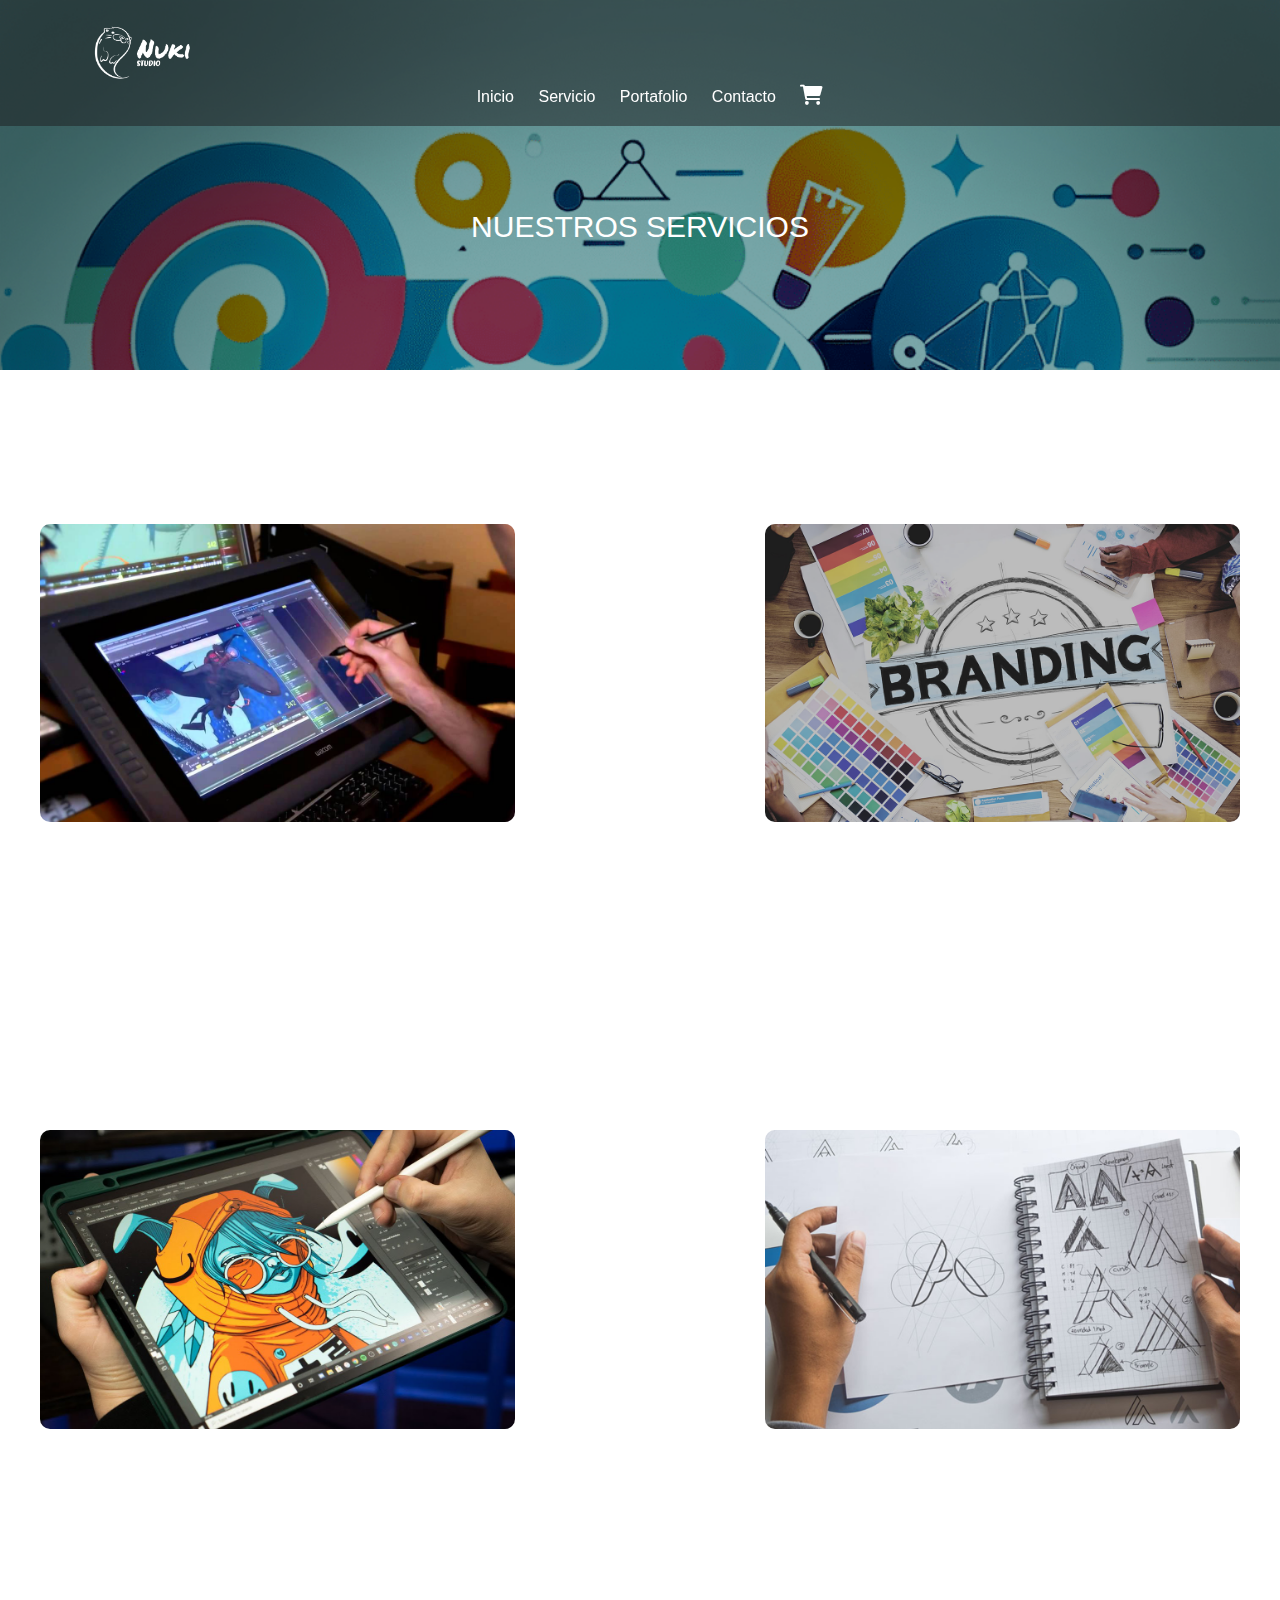
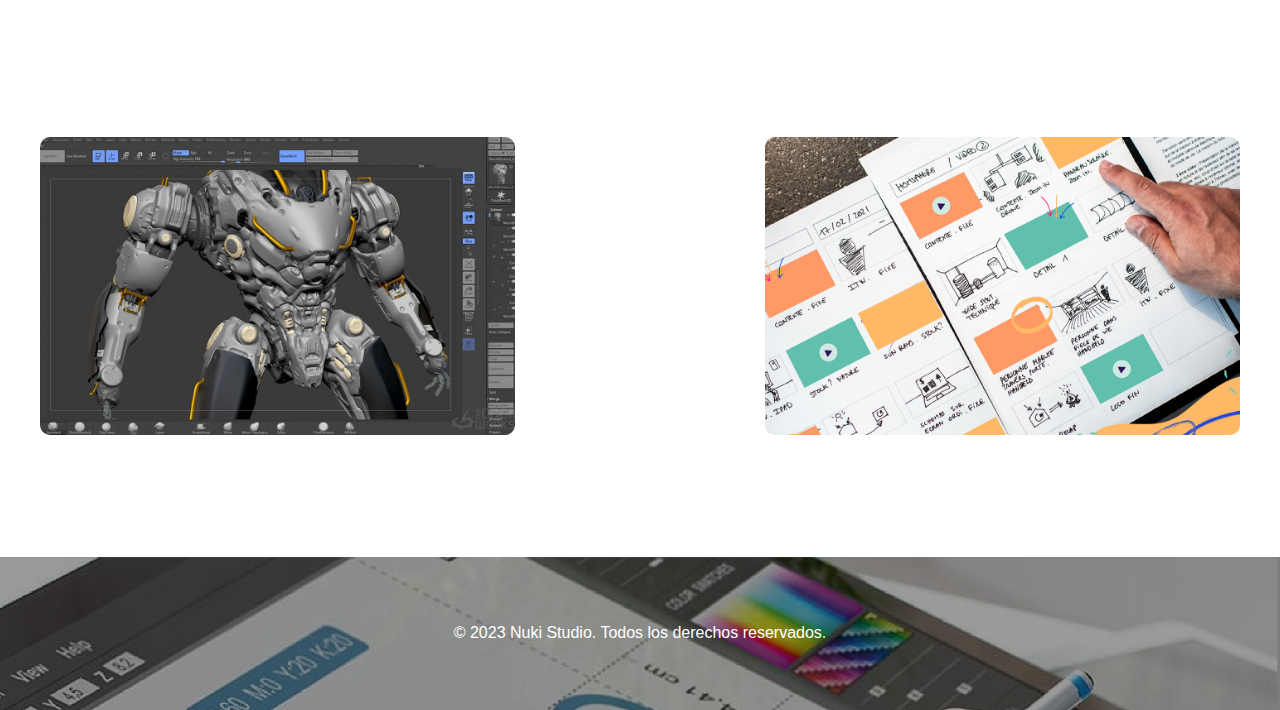
<file: carrito/servicio.html>
<!DOCTYPE html>
<html lang="en">
<head>
    <meta charset="UTF-8">
    <meta name="viewport" content="width=device-width, initial-scale=1.0">
    <title>NUKI STUDIO</title>
    <link rel="stylesheet" href="servicio.css">
    <link rel="icon" type="image/png" href="img/LOGO2.png">
    <link rel="icon" type="image/x-icon" href="images/favicon.ico">
    <link rel="stylesheet" href="https://cdnjs.cloudflare.com/ajax/libs/font-awesome/6.0.0-beta3/css/all.min.css">
    <style>
        .fa-shopping-cart {
            font-size: 20px; /* Cambia el tamaño del ícono */
            color: #ffffff; /* Cambia el color del ícono */
        }
    </style>
   
    
<body>
    <header>
        <div class="container">
            <img src="img/LOGO.png" alt="Logo" class="logo" style="flex: 0 0 100px; margin-right: 1000px; width: 100px;">
     
     
        <nav>
            <a href="index.html">Inicio</a>
            <a href="servicio.html">Servicio</a>
            <a href="portafolio.html">Portafolio</a>
            <a href="contacto.html">Contacto</a>
            <a href="index.php"><i class="fas fa-shopping-cart"></i></a>
        </nav>
    </div>
</div>
<div class="titulo">
    NUESTROS SERVICIOS
</div>
    </header>


    <br><br><br><br><br><br><br><br>
  
    <div class="animacion">
        <figure class="agrandar">
            <img src="img/que_hacemos/ANIMACION.png" alt="Image 1">
            <figcaption class="helvetica texto"><strong>ANIMACIÓN</strong> </figcaption>
        </figure>

        <figure class="agrandar">
        <img src="img/que_hacemos/BRANDING.png" alt="Image 2">
        <figcaption class="helvetica texto"><strong>BRANDING</strong> </figcaption>
    </figure>
        <figure class="agrandar">
        <img src="img/que_hacemos/ILUSTRACION.png" alt="Image 3">
        <figcaption class="helvetica texto"><strong>ILUSTRACION</strong> </figcaption></figure>
        <figure class="agrandar">
        <img src="img/que_hacemos/LOGOS.png" alt="Image 4">
        <figcaption class="helvetica texto"><strong>LOGOS</strong> </figcaption></figure>
        <figure class="agrandar">
        <img src="img/que_hacemos/MODELADO_3D.png" alt="Image 5">
        <figcaption class="helvetica texto"><strong>MODELADO 3D</strong> </figcaption></figure>
        <figure class="agrandar">
        <img src="img/que_hacemos/STORYBOARD.png" alt="Image 6">
        <figcaption class="helvetica texto"><strong>STORYBOARD</strong> </figcaption></figure>
      </div>
      <br><br><br>



      <footer>
      
        <p>© 2023 Nuki Studio. Todos los derechos reservados.</p>
      </footer>

   
 
  
   
    
        
    </body>
    </html>
</file>
<file: carrito/servicio.css>
body {
    font-family: Arial, sans-serif;
    margin: 0;
    padding: 0;
    background-color: #89fac100; 
   
    background-attachment: contain;
    background-size:  100% 500%; 
    display: flex;
    flex-flow: column nowrap;

}


header {
    background-color: #333;
    color: white;
    padding: 10px 0;
    text-align: center;
    background-image: url('img/fondos/portada_servicio.png'); height: 350px; background-color: rgb(247, 247, 247); border-bottom-width: 0px; background-position: center 0px; background-repeat: no-repeat;background-size: cover;
    
}
.container {
    position: fixed;
    top: 0;
    left: 0;
    right: 0;
 
    justify-content: space-between;
    align-items: center;
    background-color: rgba(28, 28, 30, 0.5); 
    padding: 20px;
    
}

.logo {
  width: 50px;
  vertical-align: middle;
}

.titulo {
    text-align: center;
    margin-top: 200px; 
    font-size: 30px;
    font-family:  Helvetica, sans-serif;
}











nav {
    display: inline-block;
    margin-left: 20px;
}

nav a {
    color: white;
    text-decoration: none;
    margin: 0 10px;
}

nav a:hover {
    text-decoration: underline;
}


div.presentacion {
    text-align: center;
    display: flex;
    justify-content: center;
    align-items: center;
    height: 100px; 
    font-family: Helvetica, sans-serif;
  }

  
.animacion {
    display: grid;
    grid-template-columns: repeat(2, 1fr);
    grid-gap: 250px;
    justify-content: center;
    align-items: center;
    max-width: 1200px;
    margin: 10px auto; 
  }
  
  .animacion img {
    width: 100%;
    height: auto;
    object-fit: cover;
    border-radius: 10px; 
    transition: transform 0.3s ease-in-out;
  }



.agrandar .texto {
    
    transform: translate(-0%, -290%); 
    text-align: center; 
    opacity: 0; 
    transition: opacity 0.3s ease; 
   
}
  .agrandar {
  transition: transform 0.3s ease; 
}

.agrandar:hover {
  transform: scale(1.2); 
}
  .agrandar:hover .texto {
    opacity: 1; 
  }

  figure {
    margin: 0; 
  }
  .helvetica {
    font-family: Helvetica, sans-serif;
    color: white;
    font-size: 30px;
    text-shadow: 2px 2px 5px rgba(0, 0, 0, 0.3);
  }
  
  figcaption {
    font-size: 16px;
    color: #333;
    text-align: center;
    padding: 10px; 
  }
  footer {

    background-color: #333;
    color: #fff;
    padding: 4%;
    text-align: center;
    background-image: url('img/fondos/piedepagina.png');
    background-color: rgb(247, 247, 247); 
    border-bottom-width: 30px; 
    background-position: center 0px; 
    background-repeat: no-repeat;
    background-size: cover
  }
</file>
